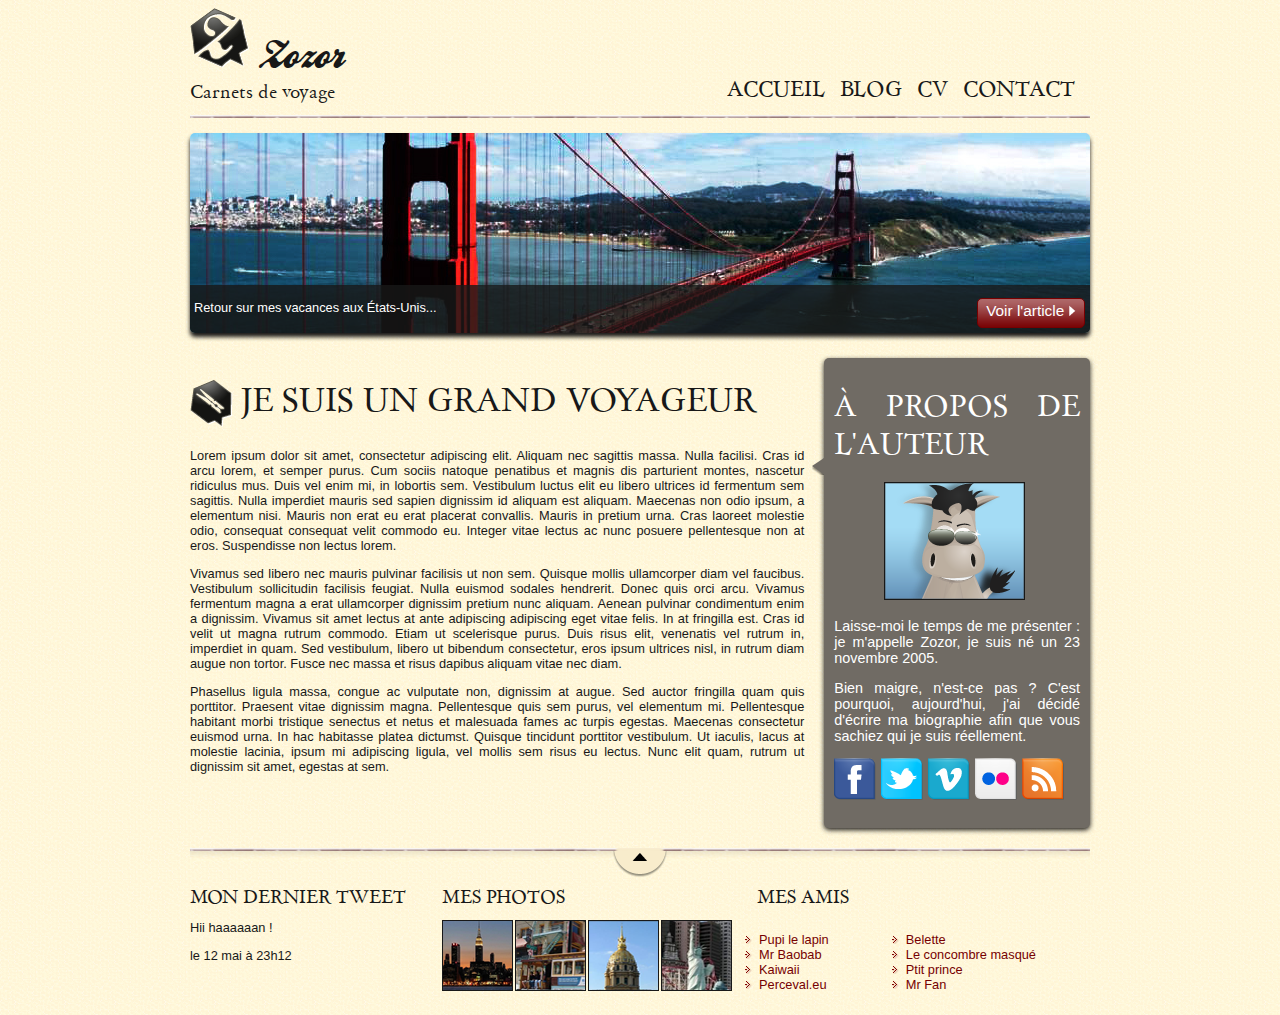
<file: atelier_1_q1/html/index.html>
<!DOCTYPE html>
<html lang="en">

<head>
    <meta charset="UTF-8">
    <title>Document</title>
    <link rel="stylesheet" href="../css/style.css">
</head>

<body>
    <div id="bloc_page">

        <!--  le debut de header -->
        <header>
            <div id="titre_principal">
                <div id="logo">
                    <img src="../img/zozor_logo.png" alt="Logo de Zozor" />
                    <h1>Zozor</h1>
                </div>
                <h2>Carnets de voyage</h2>
            </div>
            <!--  le debut de navbar -->
            <nav>
                <ul>
                    <li><a href="#">Accueil</a></li>
                    <li><a href="#">Blog</a></li>
                    <li><a href="#">CV</a></li>
                    <li><a href="#">Contact</a></li>
                </ul>
            </nav>
            <!--  la fin de navbar -->
        </header>
        <!--  la fin de header -->

        <!--  le debut de l'image avant le contenu -->
        <div id="banniere_image">
            <div id="banniere_description">
                Retour sur mes vacances aux États-Unis...
                <a href="#" class="bouton_rouge">Voir l'article <img src="../img/flecheblanchedroite.png" alt="" /></a>
            </div>
        </div>
        <!--  la fin de l'image avant le contenu -->

        <!--  le debut du contenu -->
        <section>
            <article>
                <h1><img src="../img/ico_epingle.png" alt="Catégorie voyage" class="ico_categorie" />Je suis un grand
                    voyageur</h1>
                <p>Lorem ipsum dolor sit amet, consectetur adipiscing elit. Aliquam nec sagittis massa. Nulla facilisi.
                    Cras id arcu lorem, et semper purus. Cum sociis natoque penatibus et magnis dis parturient montes,
                    nascetur ridiculus mus. Duis vel enim mi, in lobortis sem. Vestibulum luctus elit eu libero ultrices
                    id fermentum sem sagittis. Nulla imperdiet mauris sed sapien dignissim id aliquam est aliquam.
                    Maecenas non odio ipsum, a elementum nisi. Mauris non erat eu erat placerat convallis. Mauris in
                    pretium urna. Cras laoreet molestie odio, consequat consequat velit commodo eu. Integer vitae lectus
                    ac nunc posuere pellentesque non at eros. Suspendisse non lectus lorem.</p>
                <p>Vivamus sed libero nec mauris pulvinar facilisis ut non sem. Quisque mollis ullamcorper diam vel
                    faucibus. Vestibulum sollicitudin facilisis feugiat. Nulla euismod sodales hendrerit. Donec quis
                    orci arcu. Vivamus fermentum magna a erat ullamcorper dignissim pretium nunc aliquam. Aenean
                    pulvinar condimentum enim a dignissim. Vivamus sit amet lectus at ante adipiscing adipiscing eget
                    vitae felis. In at fringilla est. Cras id velit ut magna rutrum commodo. Etiam ut scelerisque purus.
                    Duis risus elit, venenatis vel rutrum in, imperdiet in quam. Sed vestibulum, libero ut bibendum
                    consectetur, eros ipsum ultrices nisl, in rutrum diam augue non tortor. Fusce nec massa et risus
                    dapibus aliquam vitae nec diam.</p>
                <p>Phasellus ligula massa, congue ac vulputate non, dignissim at augue. Sed auctor fringilla quam quis
                    porttitor. Praesent vitae dignissim magna. Pellentesque quis sem purus, vel elementum mi.
                    Pellentesque habitant morbi tristique senectus et netus et malesuada fames ac turpis egestas.
                    Maecenas consectetur euismod urna. In hac habitasse platea dictumst. Quisque tincidunt porttitor
                    vestibulum. Ut iaculis, lacus at molestie lacinia, ipsum mi adipiscing ligula, vel mollis sem risus
                    eu lectus. Nunc elit quam, rutrum ut dignissim sit amet, egestas at sem.</p>
            </article>
            <aside>
                <h1>À propos de l'auteur</h1>
                <img src="../img/bulle.png" alt="" id="fleche_bulle" />
                <p id="photo_zozor"><img src="../img/zozor_classe.png" alt="Photo de Zozor" /></p>
                <p>Laisse-moi le temps de me présenter&nbsp;: je m'appelle Zozor, je suis né un 23 novembre 2005.</p>
                <p>Bien maigre, n'est-ce pas ? C'est pourquoi, aujourd'hui, j'ai décidé d'écrire ma biographie afin que
                    vous sachiez qui je suis réellement.</p>
                <p><img src="../img/facebook.png" alt="Facebook" /><img src="../img/twitter.png" alt="Twitter" /><img
                        src="../img/vimeo.png" alt="Vimeo" /><img src="../img/flickr.png" alt="Flickr" /><img
                        src="../img/rss.png" alt="RSS" /></p>
            </aside>
        </section>
        <!--  la fin du contenu -->

        <!--  le debut du footer -->
        <footer>
            <div id="tweet">
                <h1>Mon dernier tweet</h1>
                <p>Hii haaaaaan !</p>
                <p>le 12 mai à 23h12</p>
            </div>
            <div id="mes_photos">
                <h1>Mes photos</h1>
                <p><img src="../img/photo1.jpg" alt="Photographie" /><img src="../img/photo2.jpg"
                        alt="Photographie" /><img src="../img/photo3.jpg" alt="Photographie" /><img
                        src="../img/photo4.jpg" alt="Photographie" /></p>
            </div>
            <div id="mes_amis">
                <h1>Mes amis</h1>
                <div id="listes_amis">
                    <ul>
                        <li><a href="#">Pupi le lapin</a></li>
                        <li><a href="#">Mr Baobab</a></li>
                        <li><a href="#">Kaiwaii</a></li>
                        <li><a href="#">Perceval.eu</a></li>
                    </ul>
                    <ul>
                        <li><a href="#">Belette</a></li>
                        <li><a href="#">Le concombre masqué</a></li>
                        <li><a href="#">Ptit prince</a></li>
                        <li><a href="#">Mr Fan</a></li>
                    </ul>
                </div>
            </div>
        </footer>
        <!--  la fin du footer -->
    </div>
</body>

</html>
</file>
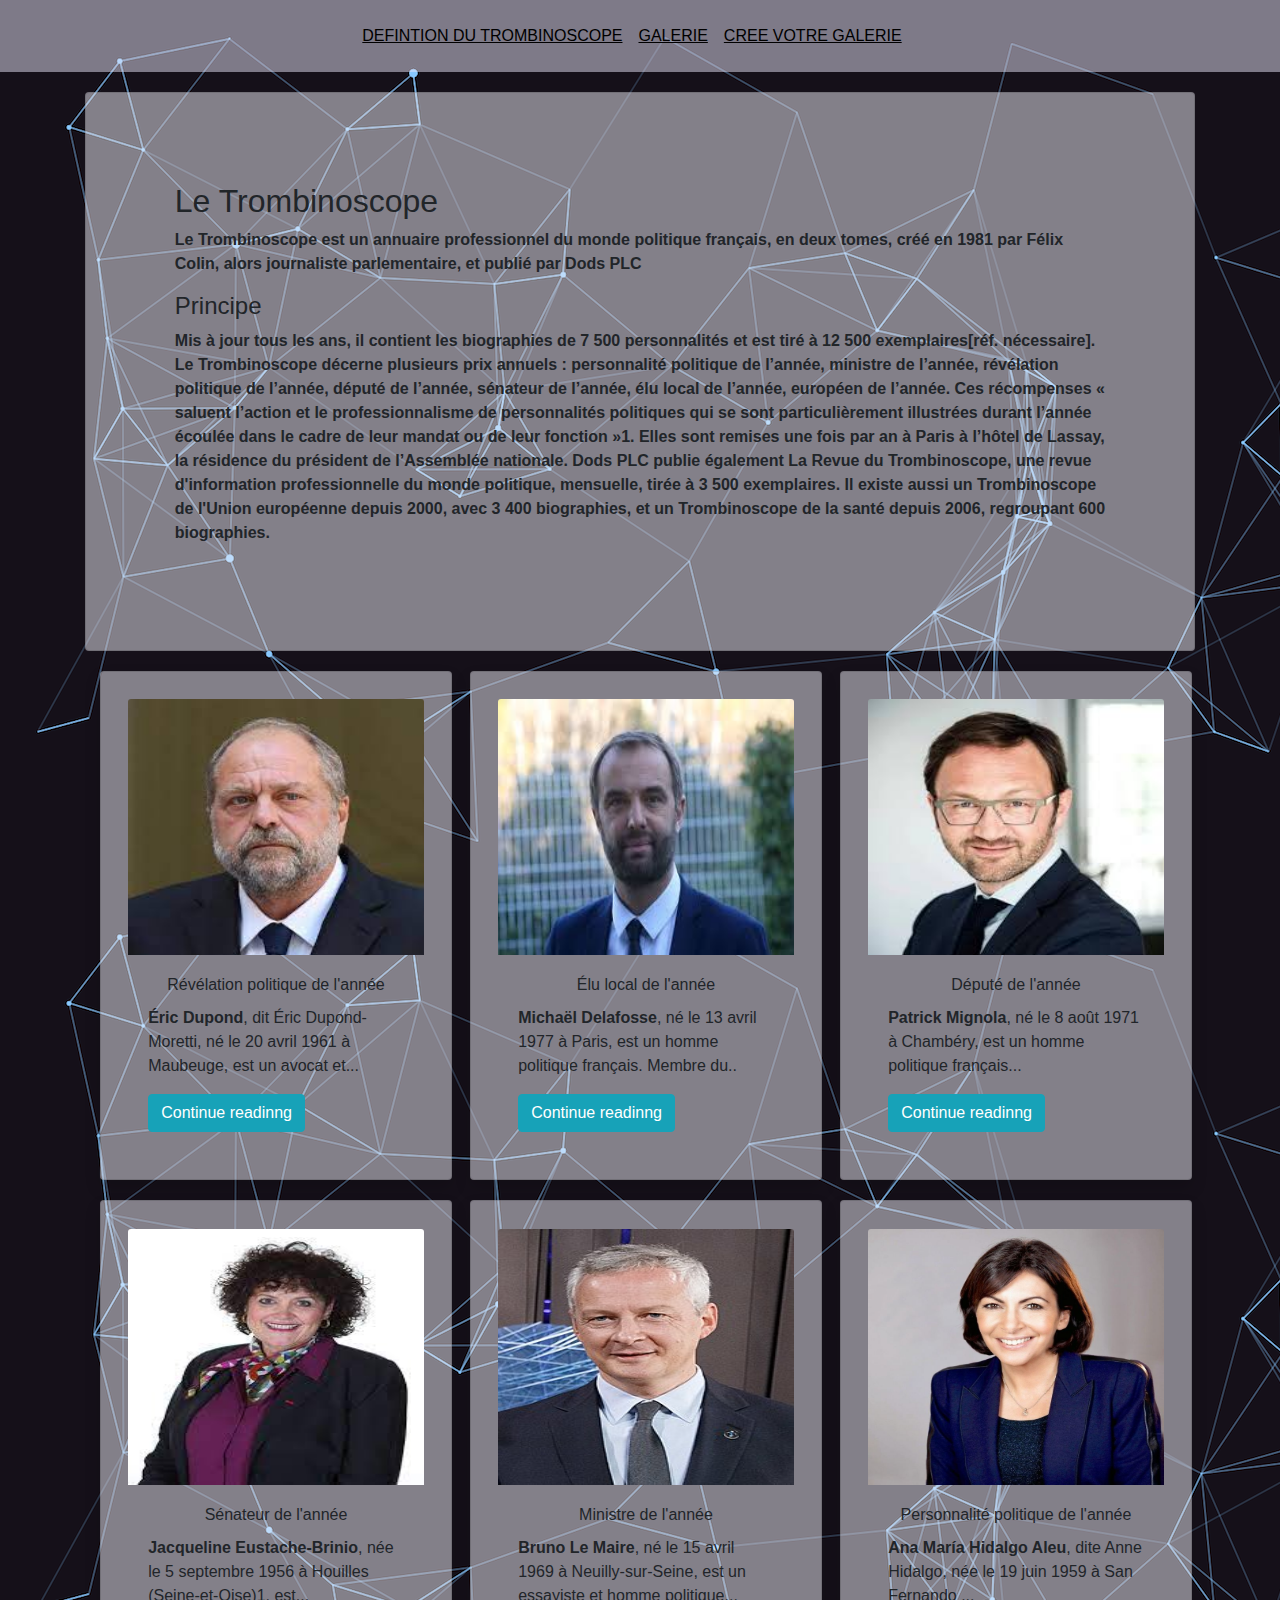
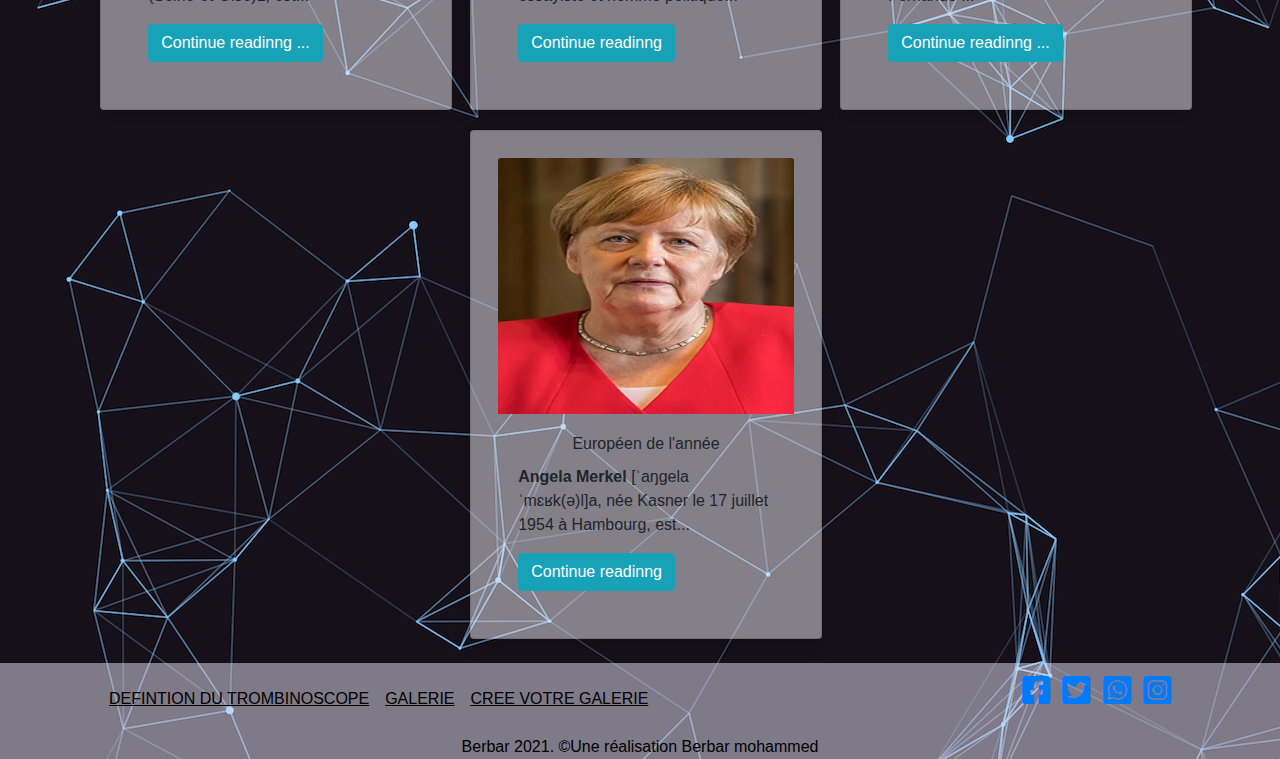
<file: atelier_1_q3/html/index.html>
<!DOCTYPE html>
<html lang="en">

<head>

    <meta charset="UTF-8">
    <link rel="stylesheet" href="../css/bootstrap.css">
    <link rel="stylesheet" href="../css/all.min.css">
    <link href="../css/style.css" rel="stylesheet" media="all">
</head>

<body>
    <!-- le debut de la bar de navigation  -->
    <header>
        <nav class="navbar navbar-expand justify-content-center nav-bg">
            <ul class="navbar-nav navbar">
                <li class="nav-item active"><a class="nav-link" href="#definition">DEFINTION DU TROMBINOSCOPE </a></li>
                <li class="nav-item active"><a class="nav-link" href="#galerie">GALERIE</a></li>
                <li class="nav-item active"><a class="nav-link" href="#">CREE VOTRE GALERIE</a></li>
            </ul>
        </nav>
    </header>
    <!-- la fin de la bar de navigation  -->

    <!-- le debut de la zone du text -->
    <section class="container">
        <div id="definition" class="card space" style="width:fit-content;">
            <h2>Le Trombinoscope</h2>
            <p> <strong>Le Trombinoscope est un annuaire professionnel du monde politique français, en deux tomes,
                    créé en 1981 par Félix Colin, alors journaliste parlementaire, et publié par Dods PLC</strong> </p>

            <h4>Principe</h4>
            <p><strong>
                    Mis à jour tous les ans, il contient les biographies de 7 500 personnalités et est tiré à 12 500
                    exemplaires[réf. nécessaire]. Le Trombinoscope décerne plusieurs prix annuels : personnalité
                    politique de l’année, ministre de l’année, révélation politique de l’année, député de l’année,
                    sénateur de l’année, élu local de l’année, européen de l’année.
                    Ces récompenses « saluent l’action et le professionnalisme de personnalités politiques qui se sont
                    particulièrement illustrées durant l’année écoulée dans le cadre de leur mandat ou de leur fonction
                    »1. Elles sont remises une fois par an à Paris à l’hôtel de Lassay, la résidence du président de
                    l’Assemblée nationale.
                    Dods PLC publie également La Revue du Trombinoscope, une revue d'information professionnelle du
                    monde politique, mensuelle, tirée à 3 500 exemplaires. Il existe aussi un Trombinoscope de l'Union
                    européenne depuis 2000, avec 3 400 biographies, et un Trombinoscope de la santé depuis 2006,
                    regroupant 600 biographies.
                </strong>
            </p>
        </div>
        <!-- la fin de la zone text  -->
        <!-- ----------------------------------------------------------------------------------------- -->
        <div class="container" id="galerie">

            <!-- le debut du Galerie  -->
            <!-- ----------------------------------------------------------------------------------------- -->
            <!-- debut row numero 1 -->
            <div class="row justify-content-around">
                <div class="col-md-7 col-lg-5 col-xl-4 col-sm-8 col-9 ">
                    <div class="card shadow">

                        <img class="card-img-top" src="../img/téléchargement_1.png">

                        <div class="card-body">
                            <div class="card-title text-center  ">
                                <h6>Révélation politique de l'année</h6>
                            </div>
                            <div class="card-text">
                                <p><strong>Éric Dupond</strong>, dit Éric Dupond-Moretti, né le 20 avril 1961 à
                                    Maubeuge, est un avocat et... </p>
                            </div>
                            <a class="btn btn-info"
                                href="https://fr.wikipedia.org/wiki/%C3%89ric_Dupond-Moretti">Continue readinng</a>
                        </div>
                    </div>
                </div>

                <div class="col-md-7 col-lg-5 col-xl-4 col-sm-8 col-9  ">
                    <div class="card shadow">

                        <img class="card-img-top" src="../img/telechargement_1_2.png">

                        <div class="card-body">
                            <div class="card-title text-center  ">
                                <h6>Élu local de l'année</h6>
                            </div>
                            <div class="card-text">
                                <p><strong> Michaël Delafosse</strong>, né le 13 avril 1977 à Paris, est un homme
                                    politique français.
                                    Membre du..</p>
                            </div>
                            <a class="btn btn-info" href="https://fr.wikipedia.org/wiki/Micha%C3%ABl_Delafosse">Continue
                                readinng</a>
                        </div>
                    </div>
                </div>

                <div class="col-md-7 col-lg-4 col-sm-8 col-9 ">
                    <div class="card shadow">

                        <img class="card-img-top" src="../img/téléchargement_2.png">

                        <div class="card-body">
                            <div class="card-title text-center  ">
                                <h6>Député de l'année</h6>
                            </div>
                            <div class="card-text">
                                <p><strong>Patrick Mignola</strong>, né le 8 août 1971 à Chambéry, est un homme
                                    politique français... </p>
                            </div>
                            <a class="btn btn-info" href="https://fr.wikipedia.org/wiki/Patrick_Mignola">Continue
                                readinng</a>
                        </div>
                    </div>
                </div>

            </div>
            <!-- fin row numero 1 -->
            <!-- ----------------------------------------------------------------------------------------- -->
            <!-- debut row numero 2 -->
            <div class="row justify-content-around">
                <div class="col-md-7 col-lg-5 col-xl-4 col-sm-8 col-9  ">
                    <div class="card shadow">

                        <img class="card-img-top" src="../img/téléchargement1_2_1.png">

                        <div class="card-body">
                            <div class="card-title text-center  ">
                                <h6>Sénateur de l'année</h6>
                            </div>
                            <div class="card-text">
                                <p><strong>Jacqueline Eustache-Brinio</strong>, née le 5 septembre 1956 à Houilles
                                    (Seine-et-Oise)1, est...</p>
                            </div>
                            <a class="btn btn-info"
                                href="https://fr.wikipedia.org/wiki/Jacqueline_Eustache-Brinio">Continue readinng
                                ...</a>

                        </div>
                    </div>
                </div>

                <div class="col-md-7 col-lg-5 col-xl-4 col-sm-8 col-9  ">
                    <div class="card shadow">

                        <img class="card-img-top"
                            src="../img/220px-Informal_meeting_of_economic_and_financial_affairs_ministers_(ECOFIN)._Handshake,_Eurogroup_Toomas_Tõniste_and_Bruno_Le_Maire_(36840346850)_(cropped).jpg">

                        <div class="card-body">
                            <div class="card-title text-center  ">
                                <h6>Ministre de l'année</h6>
                            </div>
                            <div class="card-text">
                                <p><strong>Bruno Le Maire</strong>, né le 15 avril 1969 à Neuilly-sur-Seine, est un
                                    essayiste et homme politique...</p>
                            </div>
                            <a class="btn btn-info" href="https://fr.wikipedia.org/wiki/Bruno_Le_Maire">Continue
                                readinng</a>

                        </div>
                    </div>
                </div>

                <div class="col-md-7 col-lg-5 col-xl-4  col-sm-8 col-9  ">
                    <div class="card shadow">

                        <img class="card-img-top"
                            src="../img/anne-hidalgo-a4798fa0-2e6d-4a06-8828-99fb3e8f9d7-resize-750.jpeg">

                        <div class="card-body">
                            <div class="card-title text-center  ">
                                <h6>Personnalité politique de l'année</h6>
                            </div>
                            <div class="card-text">
                                <p><strong>Ana María Hidalgo Aleu</strong>, dite Anne Hidalgo, née le 19 juin 1959 à San
                                    Fernando ...</p>
                            </div>
                            <a class="btn btn-info" href="https://fr.wikipedia.org/wiki/Anne_Hidalgo">Continue readinng
                                ...</a>

                        </div>
                    </div>
                </div>


            </div>
            <!-- fin row numero 2 -->
            <!-- ----------------------------------------------------------------------------------------- -->
            <!-- debut row numero 3 -->
            <div class="row justify-content-around">

                <div class="col-md-7 col-lg-5 col-xl-4 col-sm-8 col-9 ">
                    <div class="card shadow">

                        <img class="card-img-top" src="../img/220px-Angela_Merkel_2019_cropped.jpg">

                        <div class="card-body">
                            <div class="card-title text-center  ">
                                <h6>Européen de l'année</h6>
                            </div>
                            <div class="card-text">
                                <p><strong>Angela Merkel </strong>[ˈaŋɡela ˈmɛʁk(ə)l]a, née Kasner le 17 juillet 1954 à
                                    Hambourg, est...</p>
                            </div>
                            <a class="btn btn-info" href="https://fr.wikipedia.org/wiki/Angela_Merkel">Continue
                                readinng</a>

                        </div>
                    </div>
                </div>



            </div>
            <!-- fin row numero 3 -->

        </div>
        <!-- ----------------------------------------------------------------------------------------- -->
    </section>
    <!-- la fin du Galerie -->
    </div>

    <footer class="nav-bg mt-4">

        <!-- Start of the section -->
        <section class="container">

            <!-- Footer navigation -->

            <nav class="navbar navbar-expand  ">

                <!-- Navigation -->


                <ul class="navbar navbar-nav mr-auto">
                    <li class="nav-item active"><a class="nav-link" href="#definition">DEFINTION DU TROMBINOSCOPE </a>
                    </li>
                    <li class="nav-item active"><a class="nav-link" href="#galerie">GALERIE</a></li>
                    <li class="nav-item active"><a class="nav-link" href="#">CREE VOTRE GALERIE</a></li>
                </ul>
                <!-- Social medias icons -->
                <figure class="col-xs-3 ">
                    <a href="#">
                        <i class="fab fa-facebook-square fa-2x fa-color mr-2" aria-hidden="true"></i>
                    </a>
                    <a href="#">
                        <i class="fab fa-twitter-square fa-2x fa-color mr-2" aria-hidden="true"></i>
                    </a>
                    <a href="#">
                        <i class="fab fa-whatsapp-square fa-2x fa-color mr-2" aria-hidden="true"></i>
                    </a>
                    <a href="#">
                        <i class="fab fa-instagram-square fa-2x fa-color mr-2" aria-hidden="true"></i>
                    </a>
                </figure>
            </nav>
            <!-- Copyright paragraphe -->
            <div style=" width: fit-content; margin:0 auto;">
                <p style="color: black ;">Berbar 2021. &copy;Une réalisation <a href="#" style="color: black ;">Berbar
                        mohammed</a></p>
            </div>

        </section>

    </footer>





</body>

</html>
</file>
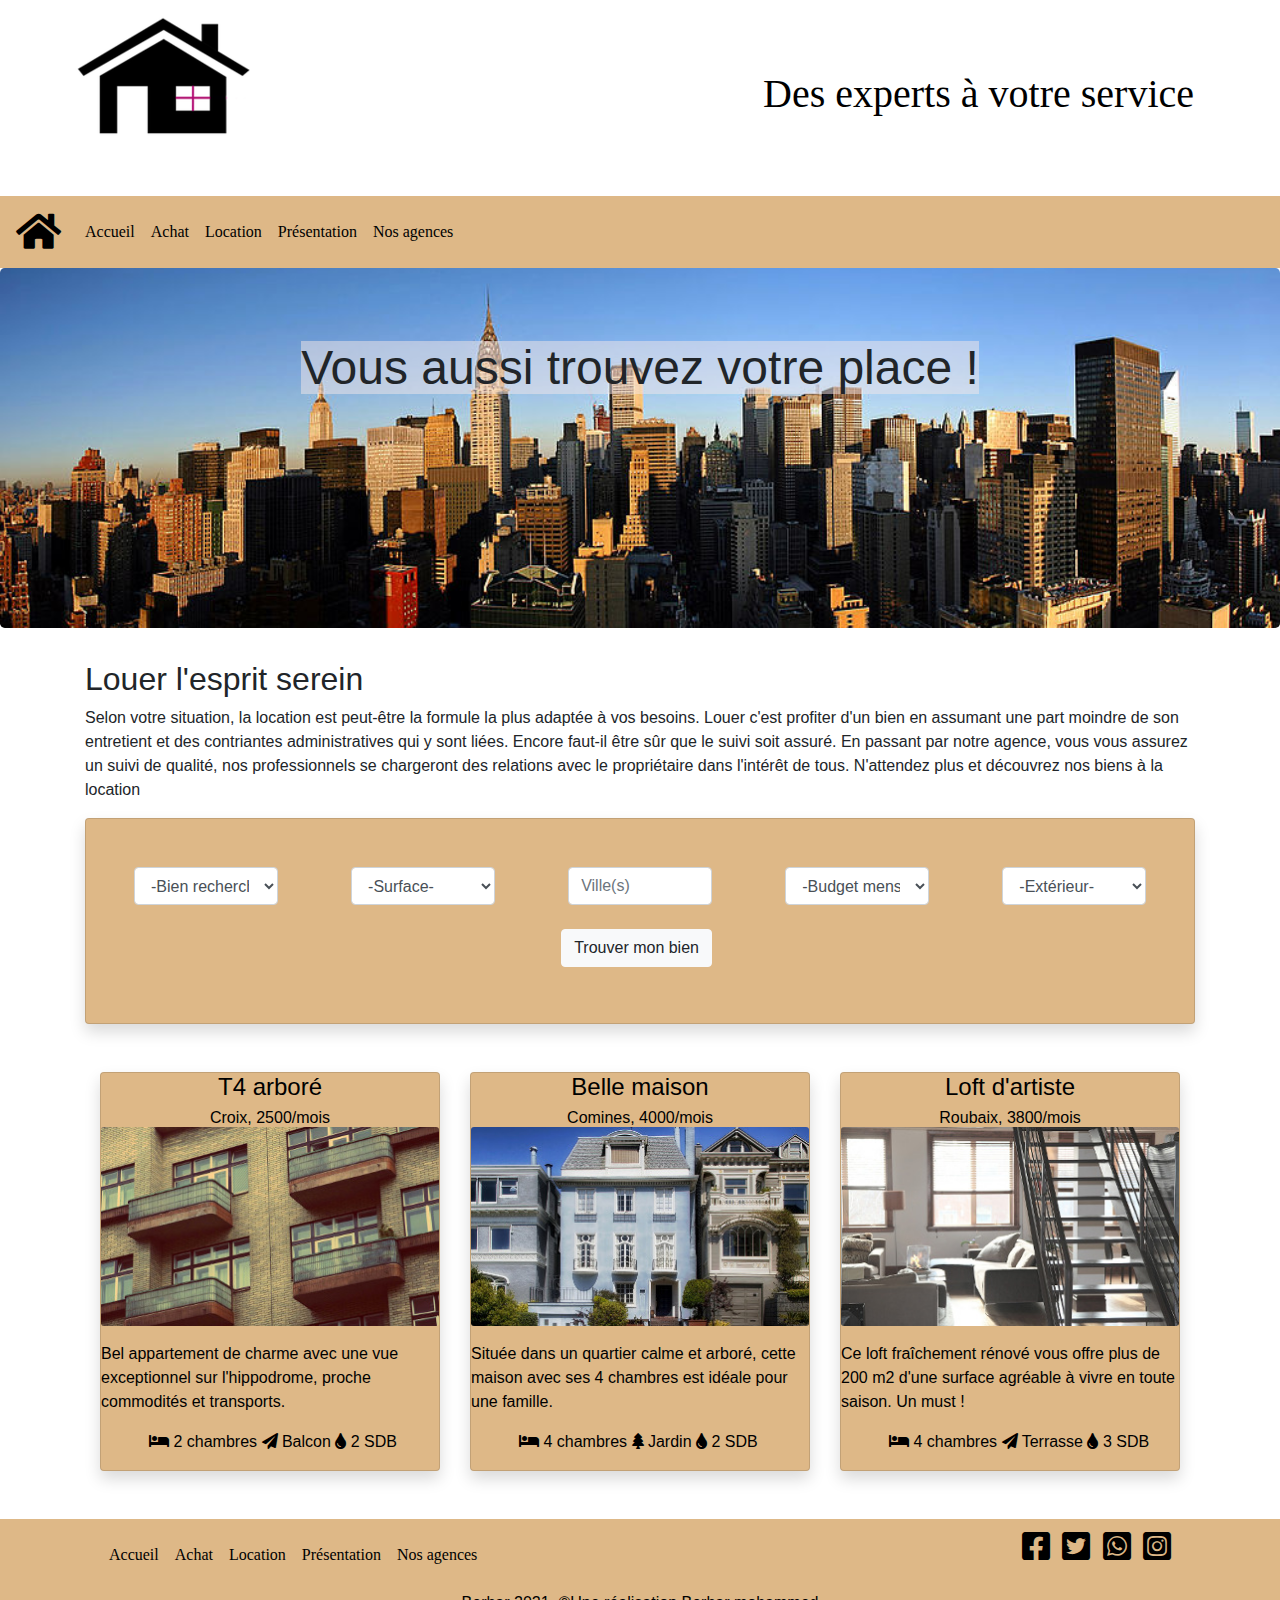
<file: atelier_1_q4/html/index.html>
<!doctype html>
<html class="no-js" lang="fr">

<head>
  <meta charset="utf-8">
  <meta http-equiv="x-ua-compatible" content="ie=edge">
  <title>Berbar Immo</title>

  <link rel="stylesheet" href="../css/all.min.css">
  <link rel="stylesheet" href="../css/bootstrap.css">
  <link rel="stylesheet" href="../css/style.css">

</head>
<!-- Start of the header -->
<header id="top">


  <!-- Boxed layout inside the header -->
  <div class="container">
    <div class="row  align-items-center justify-content-between">
      <!-- Left logo -->
      <figure class="col-xs-5">
        <img src="../img/apple-touch-icon.png" alt="logo Berbar immo">
      </figure>
      <!-- Main title on the right -->
      <aside class="col-xs-7 ">
        <h1 class="nav-link">Des experts à votre service</h1>
      </aside>
    </div>
  </div>
  <!-- Start of the navigation -->
  <nav class="navbar navbar-expand bg">

    <!-- Navigation -->

    <div class="navbar-brand">
      <i class="fa fa-home fa-2x" aria-hidden="true"></i>
    </div>

    <ul class="navbar navbar-nav">
      <li class="nav-item ">
        <a class="nav-link" href="#">Accueil<span class="sr-only">(current)</span></a>
      </li>
      <li class="nav-item">
        <a class="nav-link" href="#">Achat</a>
      </li>
      <li class="nav-item ">
        <a class="nav-link" href="#">Location</a>
      </li>
      <li class="nav-item ">
        <a class="nav-link" href="#">Présentation</a>
      </li>
      <li class="nav-item ">
        <a class="nav-link" href="#">Nos agences</a>
      </li>
    </ul>


  </nav>

</header>
<!-- end of the header -->

<!-- End of the navigation -->

<body>

  <!-- debut de contenue -->



  <!-- le debut de l'image avant le contenu-->
  <div class="jumbotron  text-center">
    <span class=" appeal">Vous aussi trouvez votre place !</span>
  </div>
  <!-- la fin de l'image -->





  <!-- le debut de contenu -->
  <section class="container">

    <h2>Louer l'esprit serein</h2>
    <p>Selon votre situation, la location est peut-être la formule la plus adaptée à vos besoins. Louer c'est profiter
      d'un bien en assumant
      une part moindre de son entretient et des contriantes administratives qui y sont liées. Encore faut-il être sûr
      que
      le suivi soit assuré.
      En passant par notre agence, vous vous assurez un suivi de qualité, nos professionnels se chargeront des relations
      avec le propriétaire
      dans l'intérêt de tous. N'attendez plus et découvrez nos biens à la location </p>

    <!-- le debut de formulaire-->
    <div class="container card bg shadow p-5">

      <form>
        <div class="row  justify-content-between ">
          <div class="col-lg-2 col-md-12 ">
            <div class="form-group m-x-1">
              <select class="form-control">
                <option>-Bien recherché-</option>
                <option>Maison</option>
                <option>Appartement</option>
                <option>Studio</option>
                <option>Loft</option>
              </select>
            </div>
          </div>
          <div class="col-lg-2 col-md-12 ">
            <div class="form-group m-x-1">
              <select class="form-control">
                <option>-Surface-</option>
                <option>- de 50m2</option>
                <option> 50 - 70 m2</option>
                <option> 70 - 100 m2</option>
                <option> 100 - 150 m2</option>
                <option> 150 - 200 m2</option>
                <option> + de 200 m2</option>
              </select>
            </div>
          </div>

          <div class="col-lg-2 col-md-12">
            <div class="form-group m-x-1">
              <input class="form-control" type="text" placeholder="Ville(s)">
            </div>
          </div>
          <div class="col-lg-2 col-md-12">
            <div class="form-group m-x-1">
              <select class="form-control">
                <option>-Budget mensuel-</option>
                <option>- 2000</option>
                <option>2000 à 2500</option>
                <option>2500 à 3000</option>
                <option>3000 à 3500</option>
                <option>3500 à 4000</option>
                <option>+ 4000</option>
              </select>
            </div>
          </div>


          <div class="col-lg-2 col-md-12">
            <div class="form-group m-x-1">
              <select class="form-control">
                <option>-Extérieur-</option>
                <option>Jardin</option>
                <option>Balcon</option>
                <option>Indifférent</option>
              </select>
            </div>

          </div>

        </div>

      </form>
      <div class="row justify-content-center">

        <div class="col-lg-2 col-md-4 col-sm-8 col-6" style="padding:8px;">
          <button type="submit" class="btn btn-light" id="find_button">Trouver mon bien</button>
        </div>

      </div>


    </div>

    <!-- la fin de la formulaire -->

    <!-- le debut des cardes -->
    <div class="container mt-5 mb-5">
      <div class="row ">

        <div class="col-xs-12 col-sm-6 col-md-4">
          <article class="card bg shadow">
            <div class="card-block text-center head">
              <h4 class="card-title">T4 arboré</h4>
              <h6 class="card-subtitle">Croix, 2500/mois</h6>
            </div>
            <figure>
              <img src="../img/apartement_small.jpg" class="card-img" alt="appartement à vendre">
            </figure>
            <div class="card-block text-xs-center">
              <p class="card-text">Bel appartement de charme avec une vue exceptionnel sur l'hippodrome, proche
                commodités
                et
                transports.</p>
              <figure class="description">
                <span><i class="fa fa-bed ml-5" aria-hidden="true"></i> 2 chambres</span>
                <span><i class="fa fa-paper-plane" aria-hidden="true"></i> Balcon</span>
                <span><i class="fa fa-tint" aria-hidden="true"></i> 2 SDB</span>
              </figure>
            </div>
          </article>
        </div>

        <div class="col-xs-12 col-sm-6 col-md-4">
          <article class="card bg shadow">
            <div class="card-block text-center head">
              <h4 class="card-title">Belle maison</h4>
              <h6 class="card-subtitle">Comines, 4000/mois</h6>
            </div>
            <figure>
              <img src="../img/house_small.jpg" class="card-img" alt="maison bleu à vendre">

            </figure>
            <div class="card-block text-xs-center">
              <p class="card-text">Située dans un quartier calme et arboré, cette maison avec ses 4 chambres est idéale
                pour
                une famille.</p>
              <figure class="description">
                <span><i class="fa fa-bed ml-5" aria-hidden="true"></i> 4 chambres</span>
                <span><i class="fa fa-tree" aria-hidden="true"></i> Jardin</span>
                <span><i class="fa fa-tint" aria-hidden="true"></i> 2 SDB</span>
              </figure>
            </div>
          </article>
        </div>

        <div class="col-xs-12 col-sm-6 col-md-4">
          <article class="card bg shadow">
            <div class="card-block text-center head">
              <h4 class="card-title">Loft d'artiste</h4>
              <h6 class="card-subtitle">Roubaix, 3800/mois</h6>
            </div>
            <figure>
              <img src="../img/loft_small.jpg" class="card-img" alt="maison bleu à vendre">

            </figure>
            <div class="card-block text-xs-center">
              <p class="card-text">Ce loft fraîchement rénové vous offre plus de 200 m2 d'une surface agréable à vivre
                en
                toute saison. Un must !</p>
              <figure class="description">
                <span><i class="fa fa-bed ml-5" aria-hidden="true"></i> 4 chambres</span>
                <span><i class="fa fa-paper-plane" aria-hidden="true"></i> Terrasse</span>
                <span><i class="fa fa-tint" aria-hidden="true"></i> 3 SDB</span>
              </figure>
            </div>
          </article>
        </div>


      </div>

    </div>
    <!-- la fin des cardes -->

  </section>

  <!--la fin de contenu-->

  <!--le debut de footer -->
  <footer class="bg mt-5">


    <section class="container bg ">

      <nav class="navbar navbar-expand   ">

        <!-- le debut de la navbar de footer-->
        <ul class="navbar navbar-nav mr-auto">
          <li class="nav-item ">
            <a class="nav-link" href="#">Accueil<span class="sr-only">(current)</span></a>
          </li>
          <li class="nav-item">
            <a class="nav-link" href="#">Achat</a>
          </li>
          <li class="nav-item ">
            <a class="nav-link" href="#">Location</a>
          </li>
          <li class="nav-item ">
            <a class="nav-link" href="#">Présentation</a>
          </li>
          <li class="nav-item ">
            <a class="nav-link" href="#">Nos agences</a>
          </li>
        </ul>

        <!-- le debut des icones de Social medias  -->
        <figure class="col-xs-3 m-t-1">
          <a href="#">
            <i class="fab fa-facebook-square fa-2x fa-color mr-2" aria-hidden="true"></i>
          </a>
          <a href="#">
            <i class="fab fa-twitter-square fa-2x fa-color mr-2" aria-hidden="true"></i>
          </a>
          <a href="#">
            <i class="fab fa-whatsapp-square fa-2x fa-color mr-2" aria-hidden="true"></i>
          </a>
          <a href="#">
            <i class="fab fa-instagram-square fa-2x fa-color mr-2" aria-hidden="true"></i>
          </a>
        </figure>
        <!-- le fin des icones de Social medias  -->
      </nav>
      <!-- le fin de la navbar de footer-->

      <!-- Copyright  -->
      <div style=" width: fit-content; margin:0 auto;">
        <p style="color: black ;">Berbar 2021. &copy;Une réalisation <a href="#" style="color: black ;">Berbar
            mohammed</a></p>
      </div>

    </section>

  </footer>
  <!-- la fin de footer -->


</body>

</html>
</file>
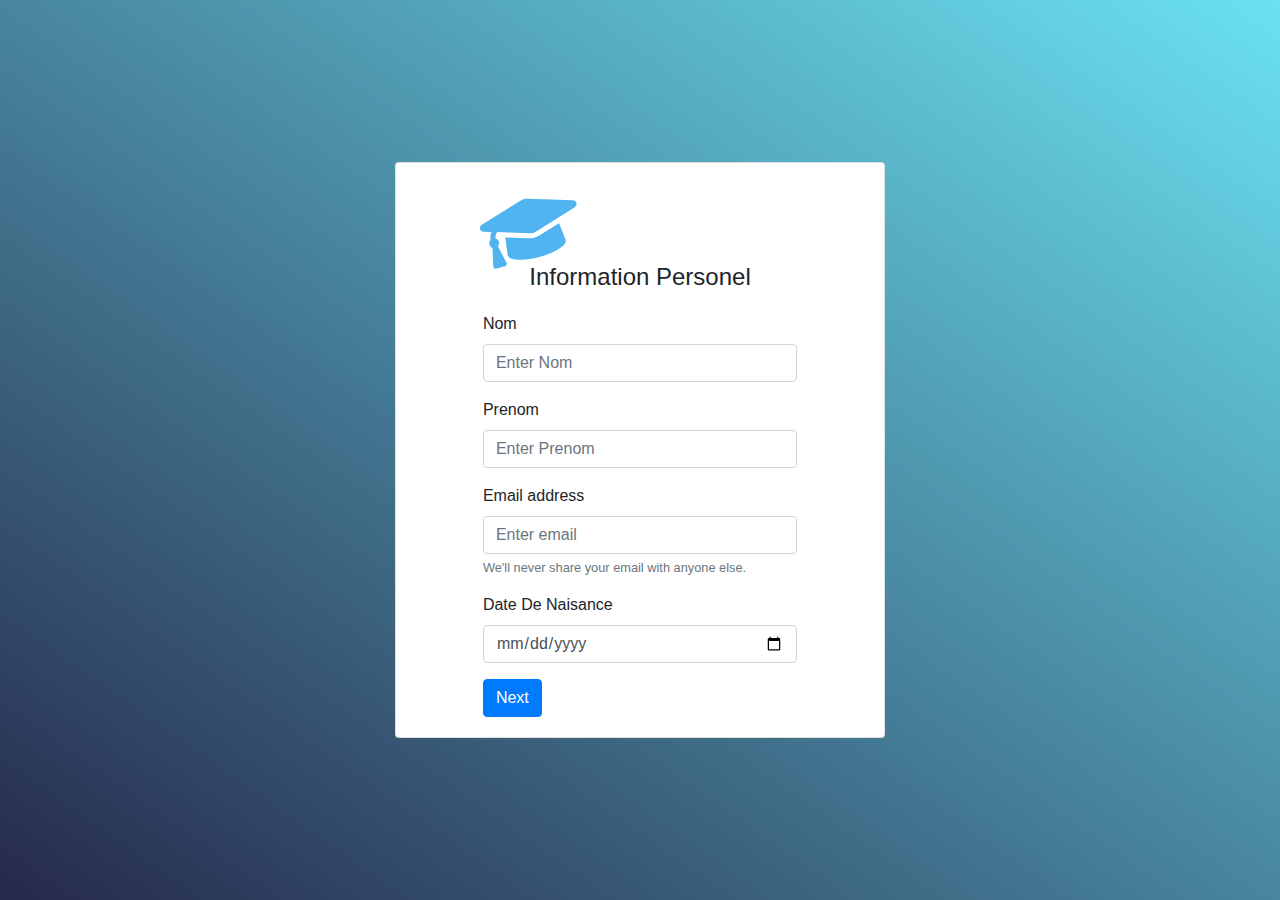
<file: atelier_1q2/html/index.html>
<!DOCTYPE html>
<html lang="en">

<head>
    <!-- Required meta tags-->
    <meta charset="UTF-8">
    <link rel="stylesheet" href="../css/bootstrap.css">
    <link rel="stylesheet" href="../css/style.css">
    <link rel="stylesheet" href="../css/all.min.css">
</head>

<body>
    <!--   debut du formulaire : la page 1 -->
    <div class="container bg">
        <div class="col-xl-5 col-lg-6 col-md-8 col-sm-12">
            <div class="card card-body ">
                <i class="fas fa-graduation-cap fa-5x rotate-icone"></i>
                <div class="card-title text-center">
                    <h4>Information Personel</h4>
                </div>
                <div class="big_box">
                    <form>
                        <div class="form-group">
                            <label for="nom">Nom</label>
                            <input type="text" class="form-control" id="nom" placeholder="Enter Nom">
                        </div>
                        <div class="form-group">
                            <label for="prenom">Prenom</label>
                            <input type="text" class="form-control" id="prenom" placeholder="Enter Prenom">
                        </div>

                        <div class="form-group">
                            <label for="email">Email address</label>
                            <input type="email" class="form-control" id="email" placeholder="Enter email">
                            <small id="emailHelp" class="form-text text-muted">We'll never share your email with anyone
                                else.</small>
                        </div>
                        <div class="form-group">
                            <label for="date">Date De Naisance</label>
                            <input type="date" class="form-control" id="date">
                        </div>
                        <!--  button qui méne a la page 2 -->
                        <a href="../html/index_I.html"><button type="button" class="btn btn-primary">Next</button></a>
                    </form>
                </div>
            </div>
        </div>
    </div>
    <!--  fin de la page 1 -->
</body>

</html>
</file>
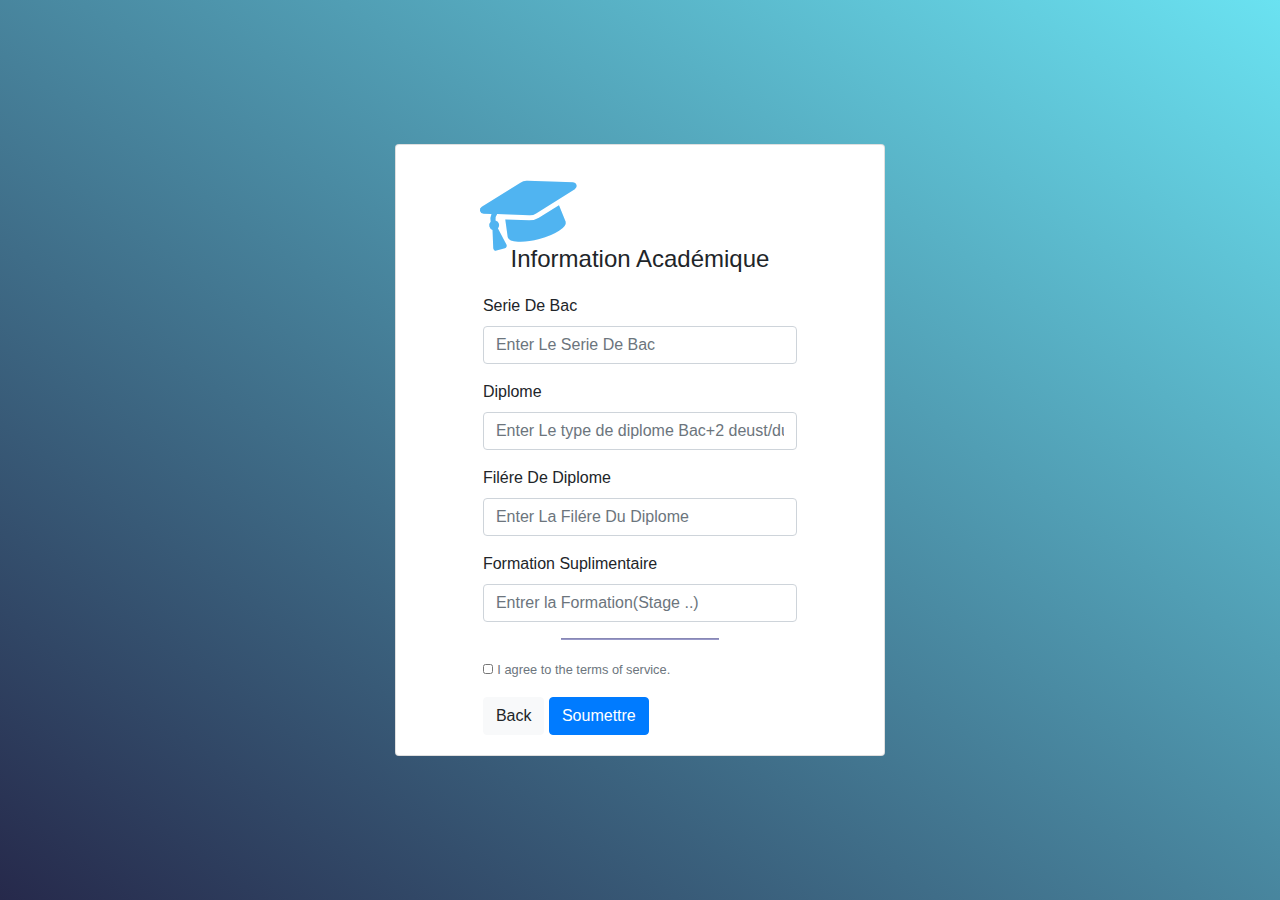
<file: atelier_1q2/html/index_I.html>
<!DOCTYPE html>
<html lang="en">

<head>
    <!-- Required meta tags-->
    <meta charset="UTF-8">
    <link rel="stylesheet" href="../css/bootstrap.css">
    <link rel="stylesheet" href="../css/style.css">
    <link rel="stylesheet" href="../css/all.min.css">
</head>

<body>
    <!--   debut du formulaire : la page 2 -->
    <div class="container bg">
        <div class="col-xl-5 col-lg-6 col-md-8 col-sm-12 ">
            <div class="card card-body ">
                <i class="fas fa-graduation-cap fa-5x rotate-icone"></i>
                <div class="card-title text-center">
                    <h4>Information Académique</h4>
                </div>

                <div class="big_box">
                    <form>
                        <div class="form-group">
                            <label for="serie">Serie De Bac</label>
                            <input type="text" class="form-control" id="serie" placeholder="Enter Le Serie De Bac">
                        </div>
                        <div class="form-group">
                            <label for="diplome">Diplome</label>
                            <input type="text" class="form-control" id="diplome"
                                placeholder="Enter Le type de diplome Bac+2 deust/dut/..">
                        </div>

                        <div class="form-group">
                            <label for="Filére">Filére De Diplome</label>
                            <input type="text" class="form-control" id="Filére"
                                placeholder="Enter La Filére Du Diplome">

                        </div>
                        <div class="form-group">
                            <label for="formation">Formation Suplimentaire</label>
                            <input type="text" class="form-control" id="formation"
                                placeholder="Entrer la Formation(Stage ..)">
                        </div>
                        <hr style="height:1px; width:50%; background-color: rgb(152, 152, 201);">
                        <div class="form-group">
                            <input type="checkbox" class="form-control"
                                style="width:10px;height:10px; display:inline-block!important;" id="check">
                            <small class="form-text text-muted" style="display: inline-block;">I agree to the terms of
                                service.</small>


                        </div>
                        <!--  button qui méne a la page 1 -->
                        <a href="../html/index.html"><button type="button" class="btn btn-light">Back</button></a>
                        <!--  button pour soumettre -->
                        <a href=""><button type="button" class="btn btn-primary">Soumettre</button></a>

                    </form>
                </div>
            </div>
        </div>
    </div>
    <!--  fin de la page 1 -->
</body>

</html>
</file>
<file: atelier_1_q1/css/style.css>
/* Définition des polices personnalisées */

@font-face {
    font-family: 'BallparkWeiner';
    src: url('../polices/ballpark.eot');
    src: url('../polices/ballpark.eot?#iefix') format('embedded-opentype'),
        url('../polices/ballpark.woff') format('woff'),
        url('../polices/ballpark.ttf') format('truetype'),
        url('../polices/ballpark.svg#BallparkWeiner') format('svg');
    font-weight: normal;
    font-style: normal;
}

@font-face {
    font-family: 'Dayrom';
    src: url('../polices/dayrom.eot');
    src: url('../polices/dayrom.eot?#iefix') format('embedded-opentype'),
        url('../polices/dayrom.woff') format('woff'),
        url('../polices/dayrom.ttf') format('truetype'),
        url('../polices/dayrom.svg#Dayrom') format('svg');
    font-weight: normal;
    font-style: normal;
}

/* Eléments principaux de la page */

body {
    background: url('../img/fond_jaune.png');
    font-family: 'Trebuchet MS', Arial, sans-serif;
    color: #181818;
}

#bloc_page {
    width: 900px;
    margin: auto;
}

section h1,
footer h1,
nav a {
    font-family: Dayrom, serif;
    font-weight: normal;
    text-transform: uppercase;
}

/* Header */

header {
    background: url('../img/separateur.png') repeat-x bottom;
    display: flex;
    justify-content: space-between;
    align-items: flex-end;
}

#titre_principal {
    display: flex;
    flex-direction: column;
}

#logo {
    display: flex;
    flex-direction: row;
    align-items: baseline;
}

#logo img {
    width: 59px;
    height: 60px;
}

header h1 {
    font-family: 'BallparkWeiner', serif;
    font-size: 2.5em;
    font-weight: normal;
    margin: 0 0 0 10px;
}

header h2 {
    font-family: Dayrom, serif;
    font-size: 1.1em;
    margin-top: 0px;
    font-weight: normal;
}

/* Navbar */

nav ul {
    list-style-type: none;
    display: flex;
}

nav li {
    margin-right: 15px;
}

nav a {
    font-size: 1.3em;
    color: #181818;
    padding-bottom: 3px;
    text-decoration: none;
}

nav a:hover {
    color: #760001;
    border-bottom: 3px solid #760001;
}

/* l'image avant le contenu */

#banniere_image {
    margin-top: 15px;
    height: 200px;
    border-radius: 5px;
    background: url('../img/sanfrancisco.jpg') no-repeat;
    position: relative;
    box-shadow: 0px 4px 4px #1c1a19;
    margin-bottom: 25px;
}

#banniere_description {
    position: absolute;
    bottom: 0;
    border-radius: 0px 0px 5px 5px;
    width: 99.5%;
    height: 33px;
    padding-top: 15px;
    padding-left: 4px;
    background-color: rgba(24, 24, 24, 0.8);
    color: white;
    font-size: 0.8em;

}

.bouton_rouge {
    height: 25px;
    position: absolute;
    right: 5px;
    bottom: 5px;
    background: url('../img/fond_degraderouge.png') repeat-x;
    border: 1px solid #760001;
    border-radius: 5px;
    font-size: 1.2em;
    text-align: center;
    padding: 3px 8px 0px 8px;
    color: white;
    text-decoration: none;
}


.bouton_rouge img {
    border: 0;
}

/* contenu */

section {
    display: flex;
    margin-bottom: 20px;
}

article,
aside {
    text-align: justify;
}

article {
    margin-right: 20px;
    flex: 3;
}

.ico_categorie {
    vertical-align: middle;
    margin-right: 8px;
}

article p {
    font-size: 0.8em;
}

aside {
    flex: 1.2;
    position: relative;
    background-color: #706b64;
    box-shadow: 0px 2px 5px #1c1a19;
    border-radius: 5px;
    padding: 10px;
    color: white;
    font-size: 0.9em;
}

#fleche_bulle {
    position: absolute;
    top: 100px;
    left: -12px;
}

#photo_zozor {
    text-align: center;
}

#photo_zozor img {
    border: 1px solid #181818;
}

aside img {
    margin-right: 5px;
}

/* Footer */

footer {
    display: flex;
    background: url('../img/ico_top.png') no-repeat top center, url('../img/separateur.png') repeat-x top, url('../img/ombre.png') repeat-x top;
    padding-top: 25px;
}

footer p,
footer ul {
    font-size: 0.8em;
}

footer h1 {
    font-size: 1.1em;
}


#tweet {
    width: 28%;
}

#mes_photos {
    width: 35%;
}

#mes_amis {
    width: 31%;
}

#mes_photos img {
    border: 1px solid #181818;
    margin-right: 2px;
}

#listes_amis {
    display: flex;
    justify-content: space-between;
    margin-top: 0;
}

#mes_amis ul {
    list-style-image: url('../img/ico_liensexterne.png');
    padding-left: 2px;
}

#mes_amis a {
    text-decoration: none;
    color: #760001;
}
</file>
<file: atelier_1_q3/css/style.css>
html,
body {
  height: 100%;
  width: 100%;
  background: url(../img/compute-ea4c57a4.png);
}

img {
  height: 16rem;

}

.card {
  width: 22rem;
  margin-top: 20px;
  background-color: rgba(241, 239, 250, 0.5);
  padding: 8%;
}

.nav-link {
  color: black;
  text-decoration: underline;
}

.nav-bg {
  background-color: rgba(232, 228, 247, 0.5);
}
</file>
<file: atelier_1_q4/css/style.css>
html,
body {
  height: 100%;
  width: 100%;
}

.nav-link {
  color: black !important;

  font-family: Georgia, 'Times New Roman', Times, serif;
}

.nav-link:hover {
  color: black !important;
}

.jumbotron {
  height: 40vh;
  background-image: url(../img/1000px-Pano_Manhattan2007_amk.jpg);
  background-position: center;
  background-size: cover;
}

.appeal {
  font-size: 3rem;
  background-color: rgba(243, 232, 232, 0.5);
}

figure img {
  margin: 0 auto;
}

.bg {
  color: black;
  background-color: #DEB887;
}

.fa-color {
  color: black;
}
</file>
<file: atelier_1q2/css/style.css>
html,
body {
  height: 100%;
  width: 100%;
}

/* la taille des inputs a l'interrieur de card */
.big_box {
  width: 70%;
  margin: auto;
}

/*  la couleur de arriére plan */
.bg {
  height: 100%;
  width: 100%;
  max-width: 100%;
  display: flex;
  justify-content: center;
  align-items: center;
  background: -webkit-gradient(linear, left bottom, right top, from(#26294b), to(#6ae2f1));
  background: -webkit-linear-gradient(bottom left, #26294b 0%, #6ae2f1 100%);
  background: -moz-linear-gradient(bottom left, #26294b 0%, #6ae2f1 100%);
  background: -o-linear-gradient(bottom left, #26294b 0%, #6ae2f1 100%);
  background: linear-gradient(to top right, #26294b 0%, #6ae2f1 100%);
}

/* modification d'icone */
.rotate-icone {
  position: relative;
  top: -40px;
  left: 60px;
  transform: rotate(-15deg);
  color: #50b4f1;
}
</file>
